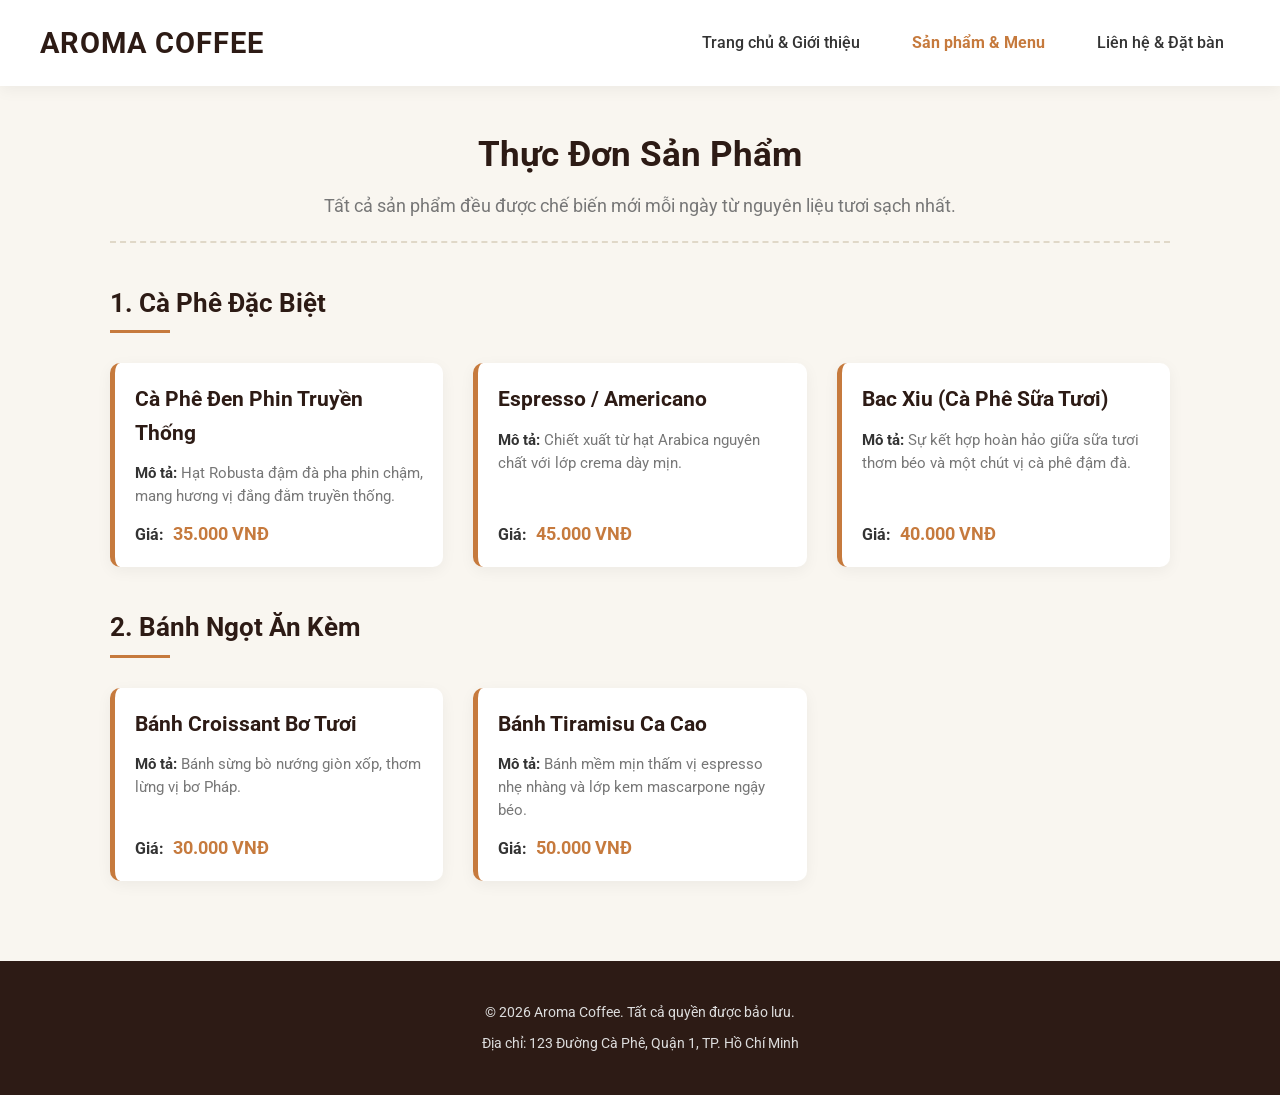
<file: products.html>
<!DOCTYPE html>
<html lang="vi">
<head>
<link rel="stylesheet" href="products.css">
  <meta charset="UTF-8">
  <meta name="viewport" content="width=device-width, initial-scale=1.0">
  <meta name="description" content="Danh sách thực đơn và chi tiết sản phẩm cà phê, bánh ngọt tại Aroma Coffee.">
  <title>Aroma Coffee - Chi Tiết Sản Phẩm</title>
</head>
<body>

  <!-- ================= HEADER & THANH ĐIỀU HƯỚNG DÙNG CHUNG ================= -->
  <header>
    <h1>Aroma Coffee</h1>
    <nav>
      <ul>
        <li><a href="index.html">Trang chủ & Giới thiệu</a></li>
        <li><a href="products.html"><strong>Sản phẩm & Menu</strong></a></li>
        <li><a href="contact.html">Liên hệ & Đặt bàn</a></li>
      </ul>
    </nav>
  </header>

  <!-- ================= NỘI DUNG CHÍNH (MAIN) ================= -->
  <main>
    <section>
      <h2>Thực Đơn Sản Phẩm</h2>
      <p>Tất cả sản phẩm đều được chế biến mới mỗi ngày từ nguyên liệu tươi sạch nhất.</p>
    </section>

    <!-- Section 1: Danh mục Cà phê truyền thống & Pha máy -->
    <section>
      <h2>1. Cà Phê Đặc Biệt</h2>
     
      <!-- Dùng thẻ article cho mỗi sản phẩm riêng biệt -->
      <article>
        <h3>Cà Phê Đen Phin Truyền Thống</h3>
        <p><strong>Mô tả:</strong> Hạt Robusta đậm đà pha phin chậm, mang hương vị đắng đằm truyền thống.</p>
        <p><strong>Giá:</strong> 35.000 VNĐ</p>
      </article>

      <article>
        <h3>Espresso / Americano</h3>
        <p><strong>Mô tả:</strong> Chiết xuất từ hạt Arabica nguyên chất với lớp crema dày mịn.</p>
        <p><strong>Giá:</strong> 45.000 VNĐ</p>
      </article>

      <article>
        <h3>Bac Xiu (Cà Phê Sữa Tươi)</h3>
        <p><strong>Mô tả:</strong> Sự kết hợp hoàn hảo giữa sữa tươi thơm béo và một chút vị cà phê đậm đà.</p>
        <p><strong>Giá:</strong> 40.000 VNĐ</p>
      </article>
    </section>

    <!-- Section 2: Danh mục Trà & Bánh đi kèm -->
    <section>
      <h2>2. Bánh Ngọt Ăn Kèm</h2>

      <article>
        <h3>Bánh Croissant Bơ Tươi</h3>
        <p><strong>Mô tả:</strong> Bánh sừng bò nướng giòn xốp, thơm lừng vị bơ Pháp.</p>
        <p><strong>Giá:</strong> 30.000 VNĐ</p>
      </article>

      <article>
        <h3>Bánh Tiramisu Ca Cao</h3>
        <p><strong>Mô tả:</strong> Bánh mềm mịn thấm vị espresso nhẹ nhàng và lớp kem mascarpone ngậy béo.</p>
        <p><strong>Giá:</strong> 50.000 VNĐ</p>
      </article>
    </section>
  </main>

  <!-- ================= FOOTER DÙNG CHUNG ================= -->
  <footer>
    <p>&copy; 2026 Aroma Coffee. Tất cả quyền được bảo lưu.</p>
    <p>Địa chỉ: 123 Đường Cà Phê, Quận 1, TP. Hồ Chí Minh</p>
  </footer>

</body>
</html>
</file>
<file: products.css>
/*
  ==========================================================================
  CSS VARIABLES (Biến CSS)
  - Sử dụng hệ màu "Aroma": Cà phê Espresso đậm (Primary), bọt sữa (Background) 
    và Caramel (Accent) để tạo cảm giác chuyên nghiệp, hiện đại và ấm cúng.
  ==========================================================================
*/
@import url('https://fonts.googleapis.com/css2?family=Roboto:wght@300;400;500;700&display=swap');

:root {
    --primary-color: #2D1B15; /* Nâu đen (Espresso) */
    --accent-color: #C67A3D; /* Nâu Caramel tạo điểm nhấn */
    --bg-color: #F9F6F0; /* Trắng ngà (Bọt sữa) */
    --card-bg: #FFFFFF;
    --text-main: #333333;
    --text-light: #777777;
    --border-radius: 10px;
    --spacing-sm: 10px;
    --spacing-md: 20px;
    --spacing-lg: 40px;
    --transition: all 0.3s ease;
    --shadow-default: 0 4px 15px rgba(0, 0, 0, 0.05);
    --shadow-hover: 0 8px 25px rgba(0, 0, 0, 0.1);
}

/*
  ==========================================================================
  RESET & CƠ BẢN
  ==========================================================================
*/
* {
    margin: 0;
    padding: 0;
    box-sizing: border-box;
}

body {
    font-family: 'Roboto', sans-serif;
    background-color: var(--bg-color);
    color: var(--text-main);
    line-height: 1.6;
}

/*
  ==========================================================================
  HEADER & THANH ĐIỀU HƯỚNG
  - Sử dụng Flexbox vì Header là một dải ngang (bố cục 1 chiều).
  - Thuộc tính `justify-content: space-between` giúp đẩy Logo (h1) sang 
    bên trái và Menu (nav) sang bên phải một cách dễ dàng và tự động.
  - Sử dụng `position: sticky` để giữ menu luôn ở trên cùng khi cuộn trang.
  ==========================================================================
*/
header {
    background-color: var(--card-bg);
    padding: var(--spacing-md) var(--spacing-lg);
    box-shadow: var(--shadow-default);
    position: sticky;
    top: 0;
    z-index: 1000;
    
    /* Cấu hình Flexbox cho toàn bộ Header */
    display: flex;
    justify-content: space-between;
    align-items: center;
    flex-wrap: wrap; /* Tránh vỡ layout khi màn hình thu nhỏ */
}

header h1 {
    color: var(--primary-color);
    font-size: 1.8rem;
    font-weight: 700;
    text-transform: uppercase;
    letter-spacing: 1px;
}

/*
  - Tiếp tục dùng Flexbox cho danh sách các link trong Menu.
  - Sắp xếp các mục (li) thành một hàng ngang gọn gàng.
*/
nav ul {
    list-style: none;
    display: flex;
    align-items: center;
    gap: var(--spacing-md);
}

nav a {
    text-decoration: none;
    color: var(--text-main);
    font-weight: 500;
    padding: 8px 16px;
    border-radius: 20px;
    transition: var(--transition);
}

nav a strong {
    color: var(--accent-color); /* Nổi bật trang hiện tại */
}

nav a:hover {
    background-color: var(--primary-color);
    color: var(--bg-color);
}

nav a:hover strong {
    color: var(--bg-color);
}

/*
  ==========================================================================
  MAIN & SECTION GIỚI THIỆU (Intro)
  ==========================================================================
*/
main {
    max-width: 1100px;
    margin: 0 auto;
    padding: var(--spacing-lg) var(--spacing-md);
}

/* Section đầu tiên (Giới thiệu) được căn giữa để tạo sự tập trung */
main section:first-of-type {
    text-align: center;
    margin-bottom: var(--spacing-lg);
    padding-bottom: var(--spacing-md);
    border-bottom: 2px dashed #E0D8C8;
}

main section:first-of-type h2 {
    font-size: 2.2rem;
    color: var(--primary-color);
    margin-bottom: 10px;
}

main section:first-of-type p {
    font-size: 1.1rem;
    color: var(--text-light);
}

/*
  ==========================================================================
  DANH SÁCH SẢN PHẨM (Coffee & Cakes)
  - BẮT BUỘC DÙNG CSS GRID để tạo lưới chứa các thẻ sản phẩm.
  - Lý do: Bố cục lưới (2 chiều) rất thích hợp để quản lý các thành phần 
    dạng thẻ (Cards). Thuộc tính `repeat(auto-fit, minmax(300px, 1fr))` 
    tạo ra một cấu trúc Responsive thông minh tuyệt đối: Tự động lấp đầy 
    chỗ trống, khi cột bé hơn 300px thì tự rớt xuống hàng dưới mà không 
    cần viết Media Query cho từng breakpoint.
  ==========================================================================
*/
main section:not(:first-of-type) {
    display: grid;
    grid-template-columns: repeat(auto-fit, minmax(300px, 1fr));
    gap: 30px;
    margin-bottom: var(--spacing-lg);
}

/* 
  Tiêu đề của các nhóm sản phẩm (Cà phê, Bánh ngọt) 
  phải nằm trên 1 hàng riêng lẻ và trải dài khắp lưới Grid.
*/
main section:not(:first-of-type) h2 {
    grid-column: 1 / -1; /* Bắt đầu từ vạch chia cột đầu tiên đến cuối cùng */
    color: var(--primary-color);
    font-size: 1.6rem;
    position: relative;
    padding-bottom: 10px;
}

main section:not(:first-of-type) h2::after {
    content: "";
    position: absolute;
    bottom: 0;
    left: 0;
    width: 60px;
    height: 3px;
    background-color: var(--accent-color);
}

/*
  ==========================================================================
  THẺ SẢN PHẨM (Article / Card)
  - Sử dụng CSS Flexbox theo chiều dọc (column).
  - Lý do: Giúp các thành phần bên trong thẻ (Tên, Mô tả, Giá) xếp gọn 
    gàng thành cột. Nó cũng giúp căn chỉnh giãn cách linh hoạt (có thể đẩy 
    phần "Giá" xuống sát đáy card nếu card có chiều cao khác nhau).
  ==========================================================================
*/
article {
    background-color: var(--card-bg);
    padding: var(--spacing-md);
    border-radius: var(--border-radius);
    box-shadow: var(--shadow-default);
    transition: var(--transition);
    border-left: 5px solid var(--accent-color);
    
    /* Flexbox 1 chiều dọc cho nội dung thẻ */
    display: flex;
    flex-direction: column;
    gap: 12px; /* Tạo khoảng cách đều đặn giữa tiêu đề, mô tả và giá */
}

article:hover {
    transform: translateY(-8px);
    box-shadow: var(--shadow-hover);
}

article h3 {
    color: var(--primary-color);
    font-size: 1.3rem;
}

article p {
    color: var(--text-light);
    font-size: 0.95rem;
    line-height: 1.5;
}

article p strong {
    color: var(--text-main);
}

/* Làm nổi bật phần Giá tiền */
article p:last-child {
    margin-top: auto; /* Đẩy giá tiền xuống sát đáy thẻ nhờ Flexbox */
    color: var(--accent-color);
    font-size: 1.15rem;
    font-weight: 700;
}

article p:last-child strong {
    color: var(--text-main);
    font-size: 1rem;
    margin-right: 5px;
}

/*
  ==========================================================================
  FOOTER
  - Sử dụng Flexbox để căn giữa nội dung cả chiều ngang lẫn chiều dọc.
  ==========================================================================
*/
footer {
    background-color: var(--primary-color);
    color: #DDDDDD;
    padding: var(--spacing-lg) var(--spacing-md);
    
    /* Flexbox cho bố cục Footer */
    display: flex;
    flex-direction: column;
    align-items: center;
    justify-content: center;
    text-align: center;
    gap: 8px;
}

footer p {
    font-size: 0.9rem;
}

/*
  ==========================================================================
  RESPONSIVE (Media Queries)
  - Grid tự động co giãn lưới, ta chỉ cần xử lý lại Header cho màn hình nhỏ
    (điện thoại di động).
  ==========================================================================
*/
@media (max-width: 768px) {
    header {
        /* Chuyển Header thành cột trên Mobile để Logo và Menu không đè nhau */
        flex-direction: column;
        gap: var(--spacing-md);
        padding: var(--spacing-md);
    }

    nav ul {
        flex-wrap: wrap; /* Cho phép các link rớt dòng nếu thiếu chỗ */
        justify-content: center;
    }

    main section:first-of-type h2 {
        font-size: 1.8rem;
    }

    main section:not(:first-of-type) h2 {
        font-size: 1.4rem;
    }
}
</file>
